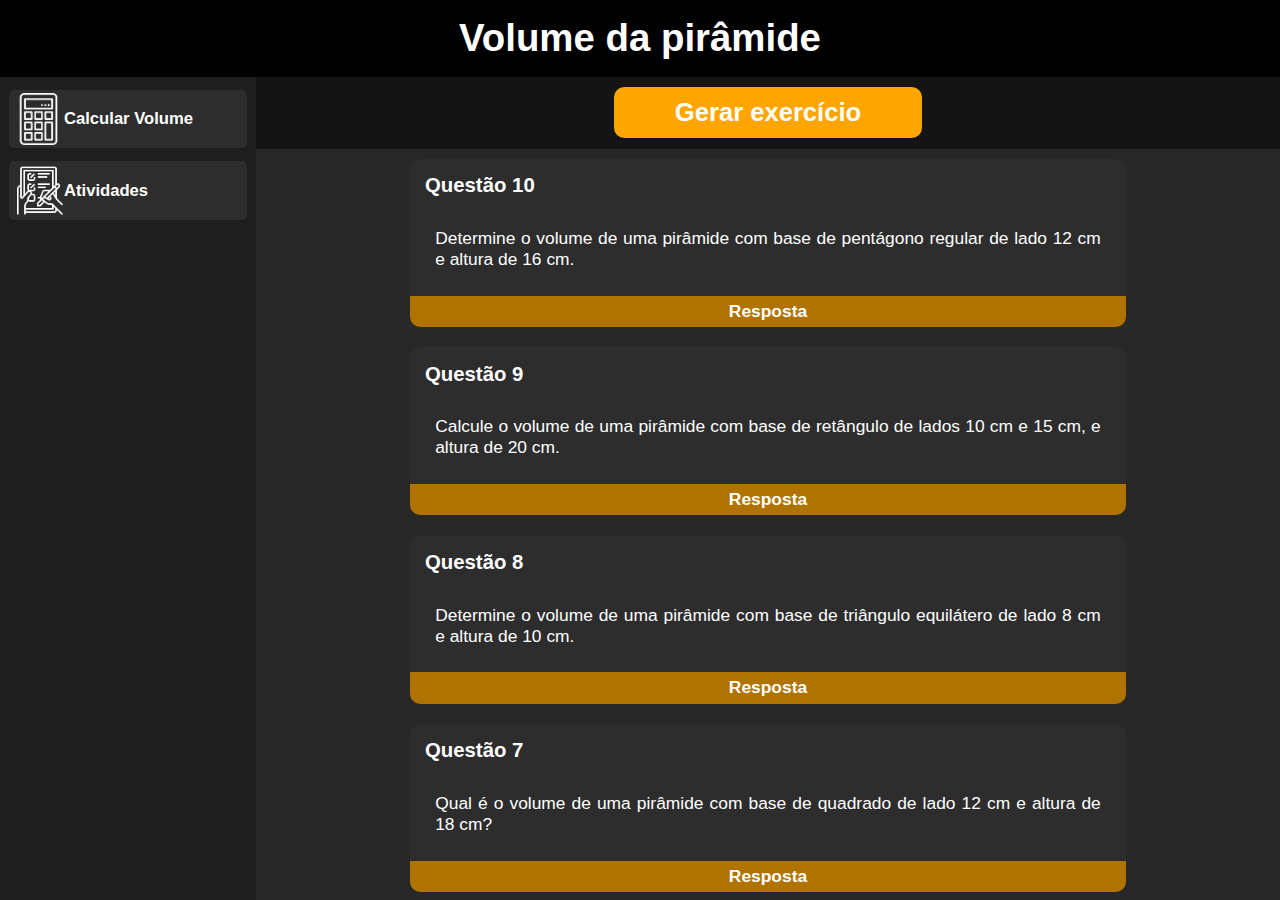
<file: index.html>
<!DOCTYPE html>
<html lang="pt-br">
<head>
    <meta charset="UTF-8">
    <meta name="viewport" content="width=device-width, initial-scale=1.0">
    <title>Volume da Pirâmide</title>
    <link rel="shortcut icon" href="icon/logo.png" type="image/x-icon">
    <link rel="stylesheet" href="css/style.css">
    <script src="js/jquery-3.7.1.js"></script>
    <script src="js/index.js"></script>
</head>
<body>
    <header>
        <h1>Volume da pirâmide</h1>
    </header>
    <main>
        <aside>
            <a href="#calculadora" class="asideItem">
                <img src="icon/calculadora.png" alt="">
                <h3>Calcular Volume</h3>
            </a>
            <a href="#atividades" class="asideItem">
                <img src="icon/atividades.png" alt="">
                <h3>Atividades</h3>
            </a>
        </aside>
        <article>
            <iframe frameborder="0"></iframe>
            <div class="load"></div>
        </article>
    </main>
</body>
</html>
</file>
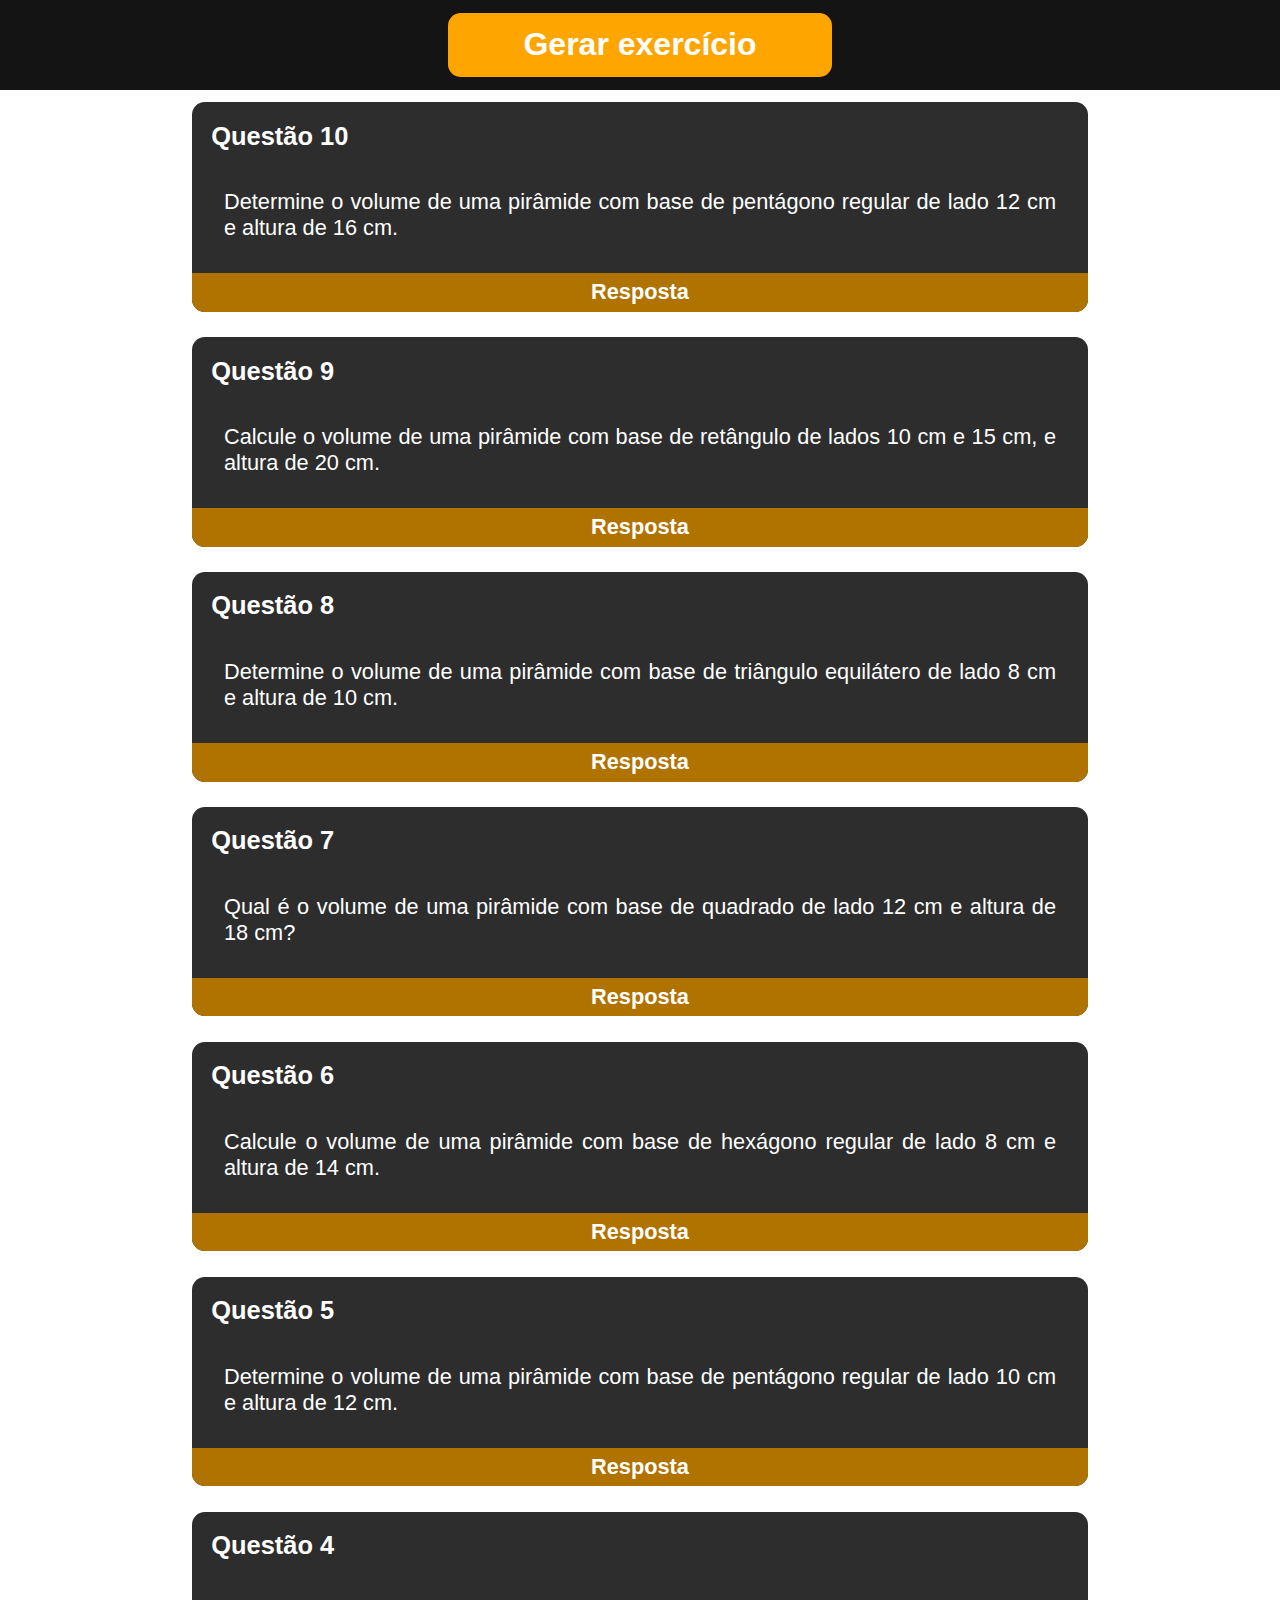
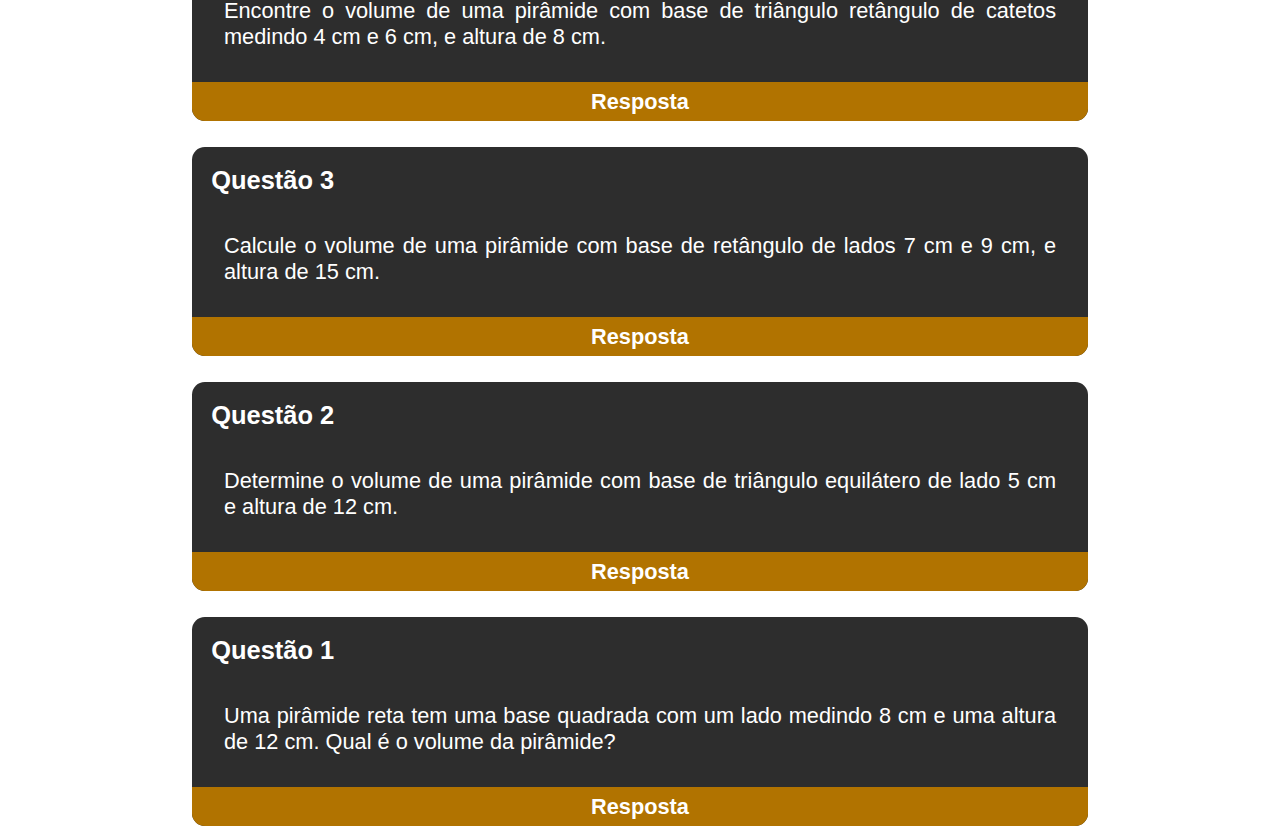
<file: atividades.html>
<!DOCTYPE html>
<html lang="pt-br">
<head>
    <meta name="viewport" content="width=device-width, initial-scale=1.0">
    <link rel="stylesheet" href="css/atividades.css">
    <script src="js/jquery-3.7.1.js"></script>
    <script src="js/atividades.js"></script>
</head>
<body>
    <header>
        <button id="gerar">Gerar exercício</button>
    </header>
    <main>
        <section>
            <h3 class="title">Questão 10</h3>
            <div class="content">
                <p class="question">
                    Determine o volume de uma pirâmide com base de pentágono regular de lado 12 cm e altura de 16 cm.
                </p>
            </div>
            <div class="resposta">
                <p class="response">Aproximadamente: 829,18 cm³</p>
                <button class="showResponse">Resposta</button>
            </div>
        </section>
        <section>
            <h3 class="title">Questão 9</h3>
            <div class="content">
                <p class="question">
                    Calcule o volume de uma pirâmide com base de retângulo de lados 10 cm e 15 cm, e altura de 20 cm.
                </p>
            </div>
            <div class="resposta">
                <p class="response">Aproximadamente: 500 cm³</p>
                <button class="showResponse">Resposta</button>
            </div>
        </section>
        <section>
            <h3 class="title">Questão 8</h3>
            <div class="content">
                <p class="question">
                    Determine o volume de uma pirâmide com base de triângulo equilátero de lado 8 cm e altura de 10 cm.
                </p>
            </div>
            <div class="resposta">
                <p class="response">Aproximadamente: 137,64 cm³</p>
                <button class="showResponse">Resposta</button>
            </div>
        </section>
        <section>
            <h3 class="title">Questão 7</h3>
            <div class="content">
                <p class="question">
                    Qual é o volume de uma pirâmide com base de quadrado de lado 12 cm e altura de 18 cm?
                </p>
            </div>
            <div class="resposta">
                <p class="response">Aproximadamente: 864 cm³</p>
                <button class="showResponse">Resposta</button>
            </div>
        </section>
        <section>
            <h3 class="title">Questão 6</h3>
            <div class="content">
                <p class="question">
                    Calcule o volume de uma pirâmide com base de hexágono regular de lado 8 cm e altura de 14 cm.
                </p>
            </div>
            <div class="resposta">
                <p class="response">Aproximadamente: 358,57 cm³</p>
                <button class="showResponse">Resposta</button>
            </div>
        </section>
        <section>
            <h3 class="title">Questão 5</h3>
            <div class="content">
                <p class="question">
                    Determine o volume de uma pirâmide com base de pentágono regular de lado 10 cm e altura de 12 cm.
                </p>
            </div>
            <div class="resposta">
                <p class="response">Aproximadamente: 206,97 cm³</p>
                <button class="showResponse">Resposta</button>
            </div>
        </section>
        <section>
            <h3 class="title">Questão 4</h3>
            <div class="content">
                <p class="question">
                    Encontre o volume de uma pirâmide com base de triângulo retângulo de catetos medindo 4 cm e 6 cm, e altura de 8 cm.
                </p>
            </div>
            <div class="resposta">
                <p class="response">Aproximadamente: 64 cm³</p>
                <button class="showResponse">Resposta</button>
            </div>
        </section>
        <section>
            <h3 class="title">Questão 3</h3>
            <div class="content">
                <p class="question">
                    Calcule o volume de uma pirâmide com base de retângulo de lados 7 cm e 9 cm, e altura de 15 cm.
                </p>
            </div>
            <div class="resposta">
                <p class="response">Aproximadamente: 315 cm³</p>
                <button class="showResponse">Resposta</button>
            </div>
        </section>
        <section>
            <h3 class="title">Questão 2</h3>
            <div class="content">
                <p class="question">
                    Determine o volume de uma pirâmide com base de triângulo equilátero de lado 5 cm e altura de 12 cm.
                </p>
            </div>
            <div class="resposta">
                <p class="response">Aproximadamente: 50 cm³</p>
                <button class="showResponse">Resposta</button>
            </div>
        </section>
        <section>
            <h3 class="title">Questão 1</h3>
            <div class="content">
                <p class="question">
                    Uma pirâmide reta tem uma base quadrada com um lado medindo 8 cm e uma altura de 12 cm. Qual é o volume da pirâmide?
                </p>
            </div>
            <div class="resposta">
                <p class="response">Aproximadamente: 120 cm³</p>
                <button class="showResponse">Resposta</button>
            </div>
        </section>
    </main>
</body>
</html>
</file>
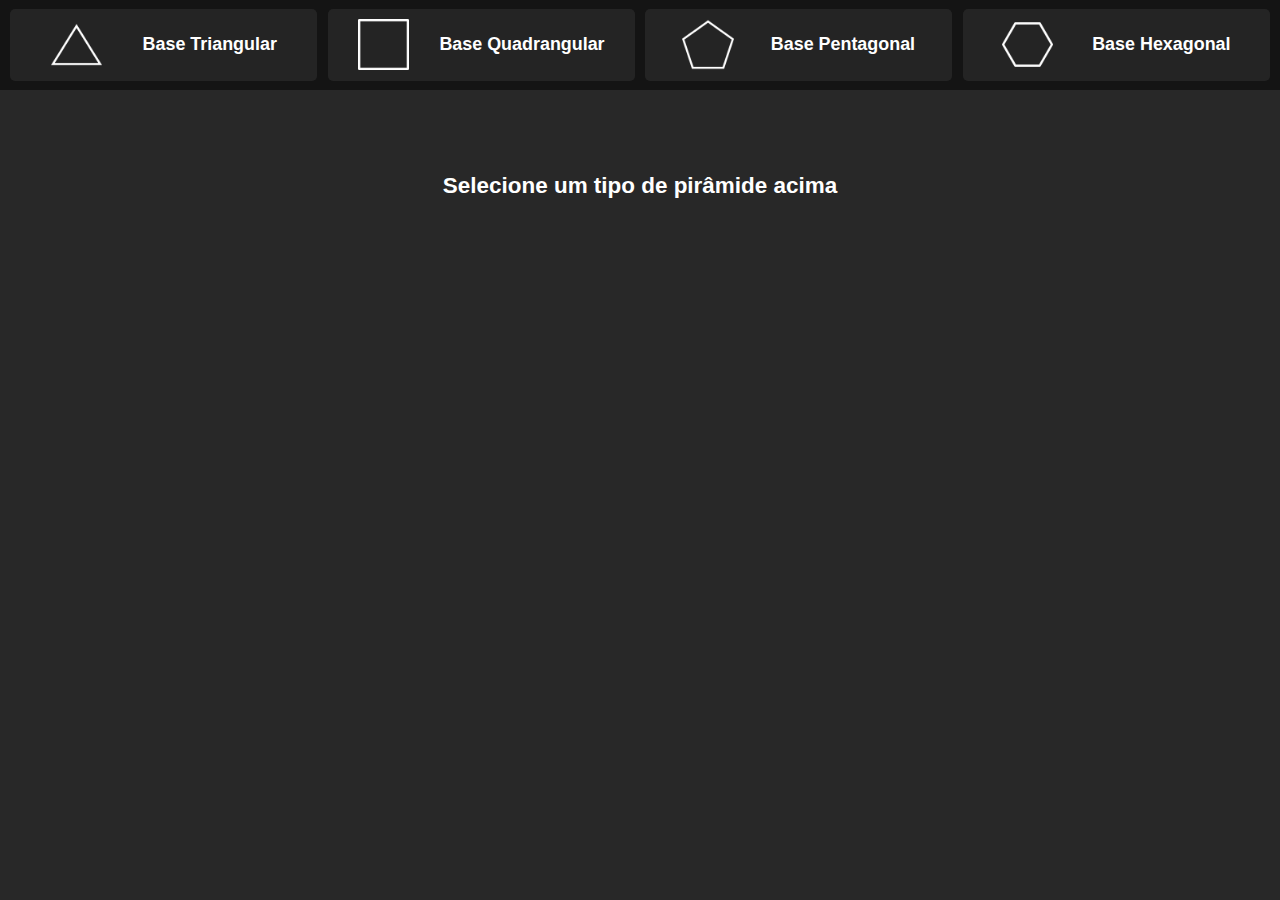
<file: calculadora.html>
<!DOCTYPE html>
<html lang="pt-br">
<head>
    <meta name="viewport" content="width=device-width, initial-scale=1.0">
    <link rel="stylesheet" href="css/calculadora.css">
    <script src="js/jquery-3.7.1.js"></script>
    <script src="js/calculadora.js"></script>
</head>
<body>
    <header>
        <button class="typeBase" id="base-triangulo">
            <img src="icon/triangular.png" alt="">
            <h3>Base Triangular</h3>
        </button>
        <button class="typeBase" id="base-quadrado">
            <img src="icon/quadrado.png" alt="">
            <h3>Base Quadrangular</h3>
        </button>
        <button class="typeBase" id="base-pentagono">
            <img src="icon/pentagono.png" alt="">
            <h3>Base Pentagonal</h3>
        </button>
        <button class="typeBase" id="base-hexagono">
            <img src="icon/hexagono.png" alt="">
            <h3>Base Hexagonal</h3>
        </button>
    </header>
    <main>
        <div class="areaSelecione">
            <h3>Selecione um tipo de pirâmide acima</h3>
        </div>
        <div class="areaTypeBase">
            <div class="piramideDados">
                <div class="piramideContainer1">
                    <h4 id="pBase-text">Base do triângulo</h4>
                    <input class="dadosItem" id="pBase" type="number" placeholder="cm">
                    <h4 id="pBaseAltura-text">Altura do triângulo</h4>
                    <input class="dadosItem" id="pBaseAltura" type="number" placeholder="cm">
                    <h3 id="pLado-text">Lado (L):</h3>
                    <input class="dadosItem" id="pLado" type="number" placeholder="cm">
                    <h3 id="pLado2-text">Lado 2 (L):</h3>
                    <input class="dadosItem" id="pLado2" type="number" placeholder="cm">
                    <h3>Altura (h)</h3>
                    <input class="dadosItem" id="pAltura" type="number" placeholder="cm">
                </div>
                <div class="piramideContainer2">
                    <select class="dadosItem pFormula" id="pFormula-quadrangular">
                        <option value="p1">Base Quadrada</option>
                        <option value="p2">Base Retangular</option>
                    </select>
                    <select class="dadosItem pFormula" id="pFormula-triangular">
                        <option value="p1">Triângulo Equilátero</option>
                        <option value="p2">Triângulo não Equilátero</option>
                    </select>
                    <button id="pCalcular" class="dadosItem">Calcular</button>
                </div>
            </div>
            <div class="imgContainer">
                <img class="imgPiramide" id="img-triangulo" src="img/piramidetriangular.png" alt="">
                <img class="imgPiramide" id="img-quadrado" src="img/piramidedebasequadrada.png" alt="">
                <img class="imgPiramide" id="img-pentagono" src="img/piramidedebasepentagonal.png" alt="">
                <img class="imgPiramide" id="img-hexagono" src="img/piramidedebasehexagonal.png" alt="">
            </div>
        </div>
        <div class="resultContainer">
            <h2 id="result"></h2>
        </div>
    </main>
</body>
</html>
</file>
<file: css/style.css>
*{
    margin: 0;
    padding: 0;
    font-family: Arial, Helvetica, sans-serif;
}
::selection{
    background-color: orange;
}
body{
    background-color: rgb(40, 40, 40);
    color: white;
}
header{
    background-color: black;
}
aside{
    background-color: rgb(30, 30, 30);
}
.asideItem{
    background-color: rgba(255, 255, 255, 0.07);
    text-decoration: none;
    transition: background-color 0.3s ease;
}
.asideItem:hover{
    background-color: rgba(0, 0, 0, 0.17);
}
.asideItem img{
    filter: invert();
}
.asideItem h3{
    color: white;
}
.load{
    background-color: rgb(40, 40, 40);
}

@media only screen and (min-width: 700px)
{
    body{
        display: grid;
        grid-template: min(6vw, 12vh) 1fr / 1fr;
        height: 100vh;
    }
    header{
        grid-area: 1/1/1/1;
        display: flex;
        justify-content: center;
        align-items: center;
        font-size: min(1.5vw, 3vh);
    }
    main{
        grid-area: 2/1/2/1;
        display: grid;
        grid-template: 1fr / min(20vw, 40vh) 1fr;
    }
    aside{
        grid-area: 1/1/1/1;
        display: flex;
        flex-direction: column;
        align-items: center;
    }
    .asideItem{
        display: flex;
        align-items: center;
        width: 90%;
        margin-top: 5%;
        padding: 1.5%;
        border-radius: min(0.4vw, 0.8vh);
    }
    .asideItem img{
        width: min(4vw, 8vh);
    }
    .asideItem h3{
        font-size: min(1.3vw, 2.6vh);
    }
    article{
        grid-area: 1/2/1/2;
        display: flex;
        justify-content: center;
        align-items: center;
    }
    iframe{
        width: 100%;
        height: 100%;
    }
    .load{
        width: 100%;
        height: 100%;
    }
}

@media only screen and (max-width: 700px)
{
    body{
        display: grid;
        grid-template: 20vw 1fr / 1fr;
        height: 100vh;
    }
    header{
        grid-area: 1/1/1/1;
        display: flex;
        justify-content: center;
        align-items: center;
        font-size: 4vw;
    }
    main{
        grid-area: 2/1/2/1;
        display: grid;
        grid-template: 1fr / 20vw 1fr;
    }
    aside{
        grid-area: 1/1/1/1;
        display: flex;
        flex-direction: column;
        align-items: center;
    }
    .asideItem{
        display: flex;
        align-items: center;
        margin-top: 10%;
        padding: 5%;
        border-radius: 1.5vw;
    }
    .asideItem img{
        width: 13vw;
    }
    .asideItem h3{
        display: none;
    }
    article{
        grid-area: 1/2/1/2;
        display: flex;
        justify-content: center;
        align-items: center;
    }
    iframe{
        width: 100%;
        height: 100%;
    }
    .load{
        width: 100%;
        height: 100%;
    }
}
</file>
<file: css/atividades.css>
*{
    margin: 0;
    padding: 0;
    font-family: Arial, Helvetica, sans-serif;
}
::selection{
    background-color: orange;
}
::-webkit-scrollbar{
    background-color: rgb(30, 30, 30);
}
::-webkit-scrollbar-thumb{
    background-color: rgb(50, 50, 50);
    border-radius: 20vw;
}
body{
    color: white;
}
header{
    background-color: rgb(20, 20, 20);
}
#gerar{
    background-color: orange;
    color: white;
    font-weight: bold;
    border: none;
}
#gerar:active{
    background-color: rgb(177, 115, 0);
}
section{
    background-color: rgb(45, 45, 45);
}
.resposta{
    background-color: rgb(177, 115, 0);
}
.showResponse{
    background: none;
    border: none;
    color: white;
    font-weight: bold;
}

@media only screen and (min-width: 565px)
{
    body{
        height: 100vh;
        display: grid;
        grid-template: min(7vw, 14vh) 1fr / 1fr;
    }
    header{
        grid-area: 1/1/1/1;
        display: flex;
        justify-content: center;
        align-items: center;
    }
    #gerar{
        width: min(30vw, 60vh);
        height: min(5vw, 10vh);
        font-size: min(2.5vw, 5vh);
        border-radius: min(1vw, 2vh);
    }
    main{
        grid-area: 2/1/2/1;
        display: flex;
        flex-direction: column;
        align-items: center;
    }
    section{
        width: min(70vw, 140vh);
        margin: min(1vw, 2vh);
        border-radius: min(1vw, 2vh);
        font-size: min(1.7vw, 3.4vh);
    }
    .title{
        margin: min(1.5vw, 3vh);
    }
    .content{
        margin: min(1vw, 2vh);
        padding: min(1.5vw, 3vh);
    }
    .question{
        text-align: justify;
    }
    .resposta{
        display: flex;
        flex-direction: column;
        align-items: center;
        border-radius: 0 0 min(1vw, 2vh) min(1vw, 2vh);
        padding: min(0.5vw, 1vh);
    }
    .showResponse{
        width: 100%;
        font-size: min(1.7vw, 3.4vh);
        border-radius: 0 0 min(1vw, 2vh) min(1vw, 2vh);
    }
}

@media only screen and (max-width: 565px)
{
    body{
        height: 100vh;
        display: grid;
        grid-template: 20vw 1fr / 1fr;
    }
    header{
        grid-area: 1/1/1/1;
        display: flex;
        justify-content: center;
        align-items: center;
    }
    #gerar{
        width: 60vw;
        height: 12vw;
        font-size: 6vw;
        border-radius: 4vw;
    }
    main{
        grid-area: 2/1/2/1;
        display: flex;
        flex-direction: column;
        align-items: center;
    }
    section{
        width: 90%;
        margin: 5vw;
        border-radius: 3vw;
        font-size: 5vw;
    }
    .title{
        margin: 3vw;
    }
    .content{
        margin: 3vw;
        padding: 2vw;
    }
    .question{
        text-align: justify;
    }
    .resposta{
        display: flex;
        flex-direction: column;
        align-items: center;
        border-radius: 0 0 3vw 3vw;
        padding: 1vw;
    }
    .response{
        font-size: 4.5vw;
    }
    .showResponse{
        width: 100%;
        font-size: 4.5vw;
        border-radius: 0 0 3vw 3vw;
    }
}
</file>
<file: css/calculadora.css>
*{
    margin: 0;
    padding: 0;
    font-family: Arial, Helvetica, sans-serif;
}
::selection{
    background-color: orange;
}
body{
    background-color: rgb(40, 40, 40);
    color: white;
}
header{
    background-color: rgb(20, 20, 20);
}
.typeBase{
    background-color: rgba(255, 255, 255, 0.07);
    text-decoration: none;
    transition: background-color 0.3s ease;
    border: none;
}
.typeBase:hover{
    background-color: rgba(0, 0, 0, 0.17);
}
.typeBase img{
    filter: invert();
}
.typeBase h3{
    color: white;
}
.btnSelect{
    background-color: rgba(0, 0, 0, 0.17)
}
.areaTypeBase{
    color: white;
}
.piramideContainer1{
    background-color: rgb(30, 30, 30);
}
.piramideContainer2{
    background-color: rgb(30, 30, 30);
}
#pCalcular{
    background-color: orange;
}
#pCalcular:active{
    background-color: rgb(177, 115, 0);
}

@media only screen and (min-width: 565px)
{
    body{
        display: grid;
        grid-template: min(7vw, 14vh) 70vh / 1fr;
    }
    header{
        grid-area: 1/1/1/1;
        display: flex;
        justify-content: space-evenly;
        align-items: center;
    }
    .typeBase{
        display: flex;
        justify-content: space-evenly;
        align-items: center;
        width: 24%;
        height: 80%;
        border-radius: min(0.4vw, 0.8vh);
    }
    .typeBase img{
        width: min(4vw, 8vh);
    }
    .typeBase h3{
        font-size: min(1.4vw, 2.8vh);
    }
    main{
        grid-area: 2/1/2/1;
        display: grid;
        grid-template: min(15vw, 30vh) 1fr / 1fr;
    }
    .areaSelecione{
        grid-area: 1/1/1/1;
        font-size: min(1.5vw, 3vh);
        display: flex;
        justify-content: center;
        align-items: center;
    }
    .areaTypeBase{
        grid-area: 1/1/1/1;
        display: flex;
        justify-content: center;
        align-items: center;
    }
    .piramideDados{
        display: flex;
    }
    .piramideContainer1{
        padding: min(1vw, 2vh);
        margin: min(0.5vw, 1vh);
        display: flex;
        flex-direction: column;
        justify-content: space-evenly;
        align-items: center;
        border-radius: min(1vw, 2vh);
    }
    .piramideContainer2{
        padding: min(1vw, 2vh);
        margin: min(0.5vw, 1vh);
        display: flex;
        flex-direction: column;
        justify-content: space-evenly;
        border-radius: min(1vw, 2vh);
    }
    .piramideContainer1 h3{
        font-size: min(2vw, 4vh);
    }
    .piramideContainer1 .dadosItem{
        margin-bottom: min(0.5vw, 1vh);
    }
    .dadosItem{
        width: min(12.5vw, 25vh);
        border: none;
        outline: none;
        padding: min(0.3vw, 0.6vh);
        font-size: min(1.2vw, 2.4vh);
        border-radius: min(0.5vw, 1vh);
    }
    .imgContainer{
        background-color: rgb(30, 30, 30);
        padding: min(0.5vw, 1vh);
        border-radius: min(1vw, 2vh);
        margin: min(0.5vw, 1vh);
    }
    .areaTypeBase img{
        height: min(13vw, 26vh);
    }
    .resultContainer{
        grid-area: 2/1/2/1;
        display: flex;
        justify-content: center;
        align-items: center;
        font-size: min(1.5vw, 3vh);
    }
    #result{
        width: 70%;
        text-align: justify;
    }
}

@media only screen and (max-width: 565px)
{
    body{
        display: grid;
        grid-template: 40vw 60vh / 1fr;
    }
    header{
        grid-area: 1/1/1/1;
        display: grid;
        grid-template: 1fr 1fr / 1fr 1fr;
    }
    #base-triangulo{
        grid-area: 1/1/1/1;
    }
    #base-quadrado{
        grid-area: 1/2/1/2;
    }
    #base-pentagono{
        grid-area: 2/1/2/1;
    }
    #base-hexagono{
        grid-area: 2/2/2/2;
    }
    .typeBase{
        display: flex;
        justify-content: space-evenly;
        align-items: center;
        margin: auto;
        width: 95%;
        height: 90%;
        border-radius: 3vw;
    }
    .typeBase img{
        width: 10vw;
    }
    .typeBase h3{
        width: 50%;
        text-align: center;
        font-size: 4vw;
    }
    main{
        grid-area: 2/1/2/1;
        display: grid;
        grid-template: auto 1fr / 1fr;
    }
    .areaSelecione{
        grid-area: 1/1/1/1;
        font-size: 4vw;
        display: flex;
        justify-content: center;
        align-items: center;
    }
    .areaTypeBase{
        grid-area: 1/1/1/1;
        display: flex;
        justify-content: center;
        align-items: center;
        flex-wrap: wrap;
    }
    .piramideDados{
        display: flex;
    }
    .piramideContainer1{
        padding: 3vw;
        margin: 1vw;
        display: flex;
        flex-direction: column;
        justify-content: space-evenly;
        align-items: center;
        border-radius: 3vw;
    }
    .piramideContainer2{
        padding: 3vw;
        margin: 1vw;
        display: flex;
        flex-direction: column;
        justify-content: space-evenly;
        border-radius: 3vw;
    }
    .piramideContainer1 h3{
        font-size: 6vw;
    }
    .piramideContainer1 .dadosItem{
        margin-bottom: 3vw;
    }
    .dadosItem{
        width: 40vw;
        border: none;
        outline: none;
        padding: 1vw;
        font-size: 4.5vw;
        border-radius: min(0.5vw, 1vh);
    }
    .imgContainer{
        background-color: rgb(30, 30, 30);
        padding: 1vw;
        border-radius: 3vw;
    }
    .areaTypeBase img{
        height: 50vw;
    }
    .resultContainer{
        grid-area: 2/1/2/1;
        display: flex;
        justify-content: center;
        align-items: center;
        font-size: 3vw;
    }
    #result{
        width: 70%;
        text-align: justify;
    }
}
</file>
